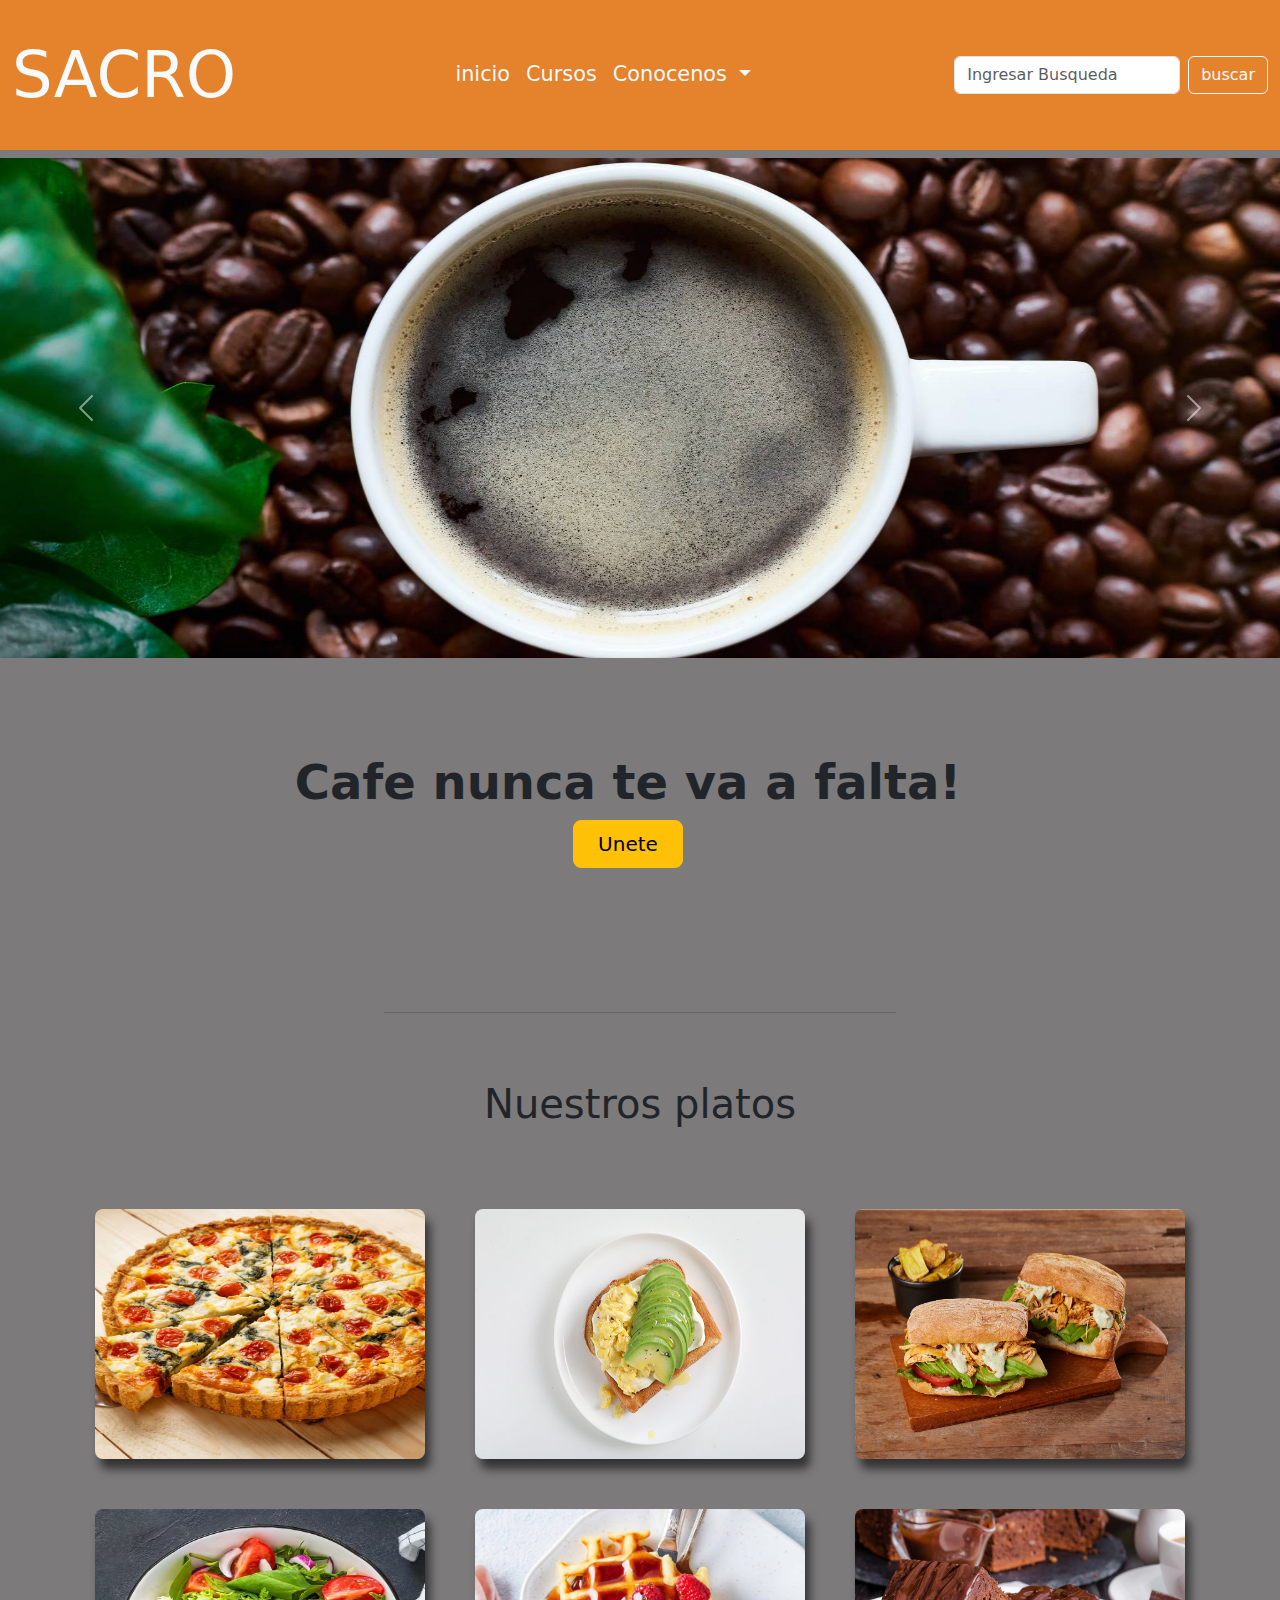
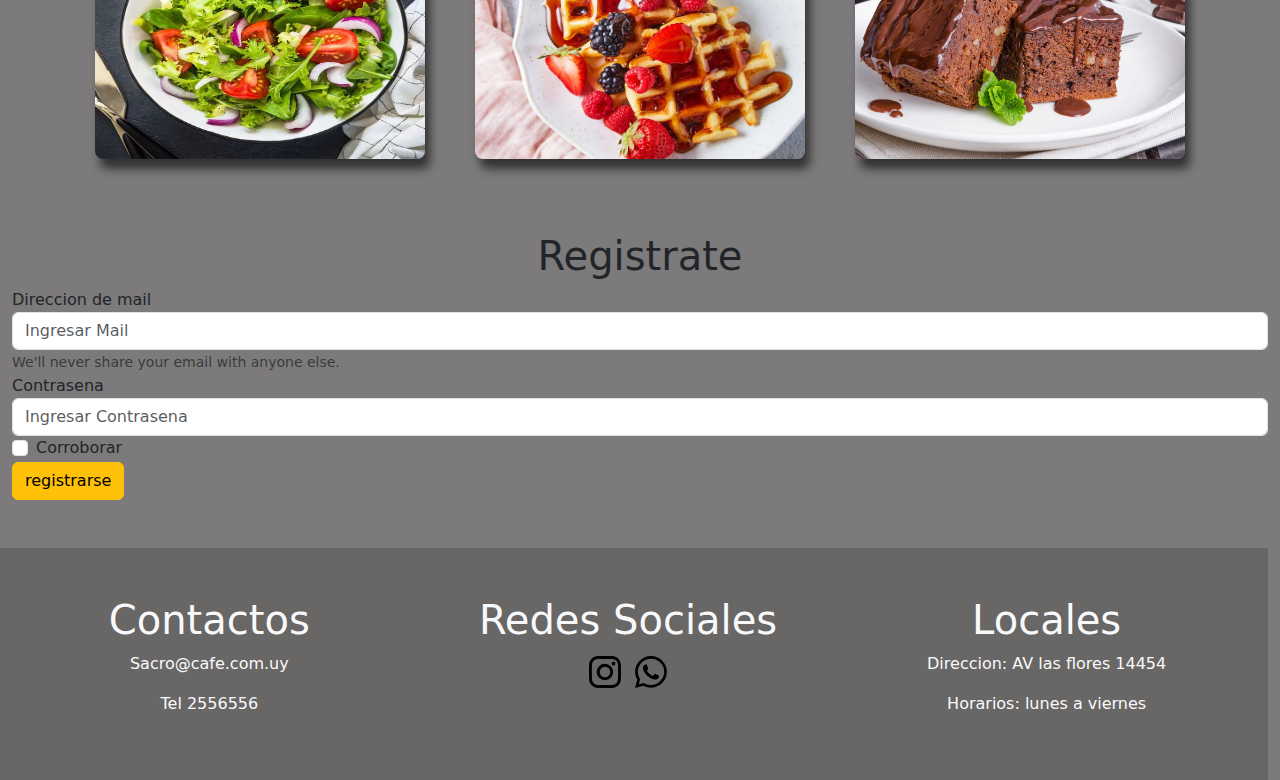
<file: index.html>
<!DOCTYPE html>
<html lang="en">

<head>
    <meta charset="UTF-8">
    <meta http-equiv="X-UA-Compatible" content="IE=edge">
    <meta name="viewport" content="width=device-width, initial-scale=1.0">
    <link href="https://fonts.googleapis.com/css2?family=Roboto:wght@100&display=swap" rel="stylesheet">
    <link rel="stylesheet" href="https://cdn.jsdelivr.net/npm/bootstrap@5.2.0/dist/css/bootstrap.min.css">
    <!--mi link css-->
    <link rel="stylesheet" href="css/estilos.css">
    <title>Document</title>
</head>

<body>

    <!--HEADER-->

    <div class="col-12 col-lg-12 mb-2">
        <nav class="navbar navbar-expand-lg  ">
            <div class="container-fluid text-light">
                <a class="navbar-brand text-light" href="index.html">SACRO</a>
                <button class="navbar-toggler" type="button" data-bs-toggle="collapse"
                    data-bs-target="#navbarSupportedContent" aria-controls="navbarSupportedContent"
                    aria-expanded="false" aria-label="Toggle navigation">
                    <span class="navbar-toggler-icon"></span>
                </button>
                <div class="collapse navbar-collapse " id="navbarSupportedContent">
                    <ul class="navbar-nav m-auto mb-2 mb-lg-0 ">
                        <li class="nav-item text-light">
                            <a class="nav-link active text-light" aria-current="page" href="index.html">inicio</a>
                        </li>
                        <li class="nav-item">
                            <a class="nav-link text-light"
                                href="../Sacro-cafe-lucas-torre-bs/pages/cursos.html">Cursos</a>
                        </li>
                        <li class="nav-item dropdown">
                            <a class="nav-link dropdown-toggle text-light" href="#" role="button"
                                data-bs-toggle="dropdown" aria-expanded="false">
                                Conocenos
                            </a>
                            <ul class="dropdown-menu bg-dark">
                                <li><a class="dropdown-item text-light"
                                        href="../Sacro-cafe-lucas-torre-bs/pages/variedades.html">Variedades de
                                        cafe</a></li>
                                <li><a class="dropdown-item text-light"
                                        href="../Sacro-cafe-lucas-torre-bs/pages/nosotros.html">Nosotros</a></li>
                                <li>
                                    <hr class="dropdown-divider">
                                </li>
                                <li><a class="dropdown-item text-light"
                                        href="../Sacro-cafe-lucas-torre-bs/pages/registro.html">Registrarme</a></li>
                            </ul>
                        </li>

                    </ul>
                    <form class="d-flex" role="search">
                        <input class="form-control me-2" type="search" placeholder="Ingresar Busqueda"
                            aria-label="Search">
                        <button class="btn btn-outline-light" type="submit">buscar</button>
                    </form>
                </div>
            </div>
        </nav>
    </div>


    <!--MAIN-->
    <div>
        <!--carousel-->
        <div class="row">
            <div id="carouselExampleFade" class="carousel slide carousel-fade" data-bs-ride="carousel">
                <div class="carousel-inner">
                    <div class="carousel-item active">
                        <img src="assets/img/wallpaperancho.jpg" class="d-block w-100" alt="...">
                    </div>
                    <div class="carousel-item">
                        <img src="assets/img/metodosbackground.jpg" class="d-block w-100" alt="...">
                    </div>
                    <div class="carousel-item">
                        <img src="assets/img/wallpaperinicio.webp" class="d-block w-100" alt="...">
                    </div>
                </div>
                <button class="carousel-control-prev" type="button" data-bs-target="#carouselExampleFade"
                    data-bs-slide="prev">
                    <span class="carousel-control-prev-icon" aria-hidden="true"></span>
                    <span class="visually-hidden">Previous</span>
                </button>
                <button class="carousel-control-next" type="button" data-bs-target="#carouselExampleFade"
                    data-bs-slide="next">
                    <span class="carousel-control-next-icon" aria-hidden="true"></span>
                    <span class="visually-hidden">Next</span>
                </button>
            </div>

        </div>
        <!--unete-->
        <section class="container-fluid row mb-5">
            <div class="  px-4 py-5 my-5 text-center">

                <h1 class="display-5 fw-bold ">Cafe nunca te va a falta!</h1>
                <div class="col-lg-6 mx-auto">

                    <div class="d-grid gap-2 d-sm-flex justify-content-sm-center">
                        <button type="button" class="btn btn-warning btn-lg px-4 gap-3 botonUnete"><a
                                href="../Sacro-cafe-lucas-torre-bs/pages/registro.html">Unete</a></button>
                    </div>
                </div>
            </div>
        </section>
        <hr class="hrInicio">

        <div class="row text-center mb-5">
            <h1>Nuestros platos</h1>
        </div>
        <div class="container galeria">
            <div class="row">
                <div class="col-12 col-lg-4 col-md-6">
                    <img src="assets/img/tarta.jpg" alt="tarta">
                </div>
                <div class="col-12 col-lg-4 col-md-6">
                    <img src="assets/img/paltayhuevo.jpg" alt="paltayhueo">
                </div>
                <div class="col-12 col-lg-4 col-md-6">
                    <img src="assets/img/sandwich.jpg" alt="sandiwch">
                </div>
                <div class="col-12 col-lg-4 col-md-6">
                    <img src="assets/img/ensalada.jpg" alt="ensalada">
                </div>
                <div class="col-12 col-lg-4 col-md-6">
                    <img src="assets/img/waffles.jpg" alt="waffle">
                </div>
                <div class="col-12 col-lg-4 col-md-6">
                    <img src="assets/img/brownie.jpg" alt="brownie">
                </div>

            </div>
        </div>
    </div>

    <form class="container-fluid mb-5 mt-5">
        <h1 class="text-center">Registrate</h1>
        <div class="form-group">
            <label for="exampleInputEmail1">Direccion de mail</label>
            <input type="email" class="form-control" id="exampleInputEmail1" aria-describedby="emailHelp"
                placeholder="Ingresar Mail">
            <small id="emailHelp" class="form-text text-muted">We'll never share your email with anyone else.</small>
        </div>
        <div class="form-group">
            <label for="exampleInputPassword1">Contrasena</label>
            <input type="password" class="form-control" id="exampleInputPassword1" placeholder="Ingresar Contrasena">
        </div>
        <div class="form-check">
            <input type="checkbox" class="form-check-input" id="exampleCheck1">
            <label class="form-check-label" for="exampleCheck1">Corroborar</label>
        </div>
        <button type="submit" class="btn btn-warning text-center botonSubmit">registrarse</button>
    </form>
    <!--FOOTER-->

    <footer class=" row text-light text-center container-fluid ">
        <div class="col-12 col-lg-4 p-5">
            <h1>
                Contactos
            </h1>
            <p>Sacro@cafe.com.uy</p>
            <p>Tel 2556556</p>

        </div>
        <div class="col-12 col-lg-4 p-5">
            <h1>
                Redes Sociales
            </h1>
            <img class="igbs p-1  " src="assets/img/instagram.svg" alt="">
            <img class="igbs p-1 " src="assets/img/whatsapp.svg" alt="">

        </div>
        <div class="col-12 col-lg-4 p-5">
            <h1>
                Locales
            </h1>
            <p>Direccion: AV las flores 14454</p>
            <p> Horarios: lunes a viernes</p>
        </div>
    </footer>
    <script src="https://cdn.jsdelivr.net/npm/bootstrap@5.2.0/dist/js/bootstrap.bundle.min.js"
        integrity="sha384-A3rJD856KowSb7dwlZdYEkO39Gagi7vIsF0jrRAoQmDKKtQBHUuLZ9AsSv4jD4Xa"
        crossorigin="anonymous"></script>

</body>

</html>
</file>
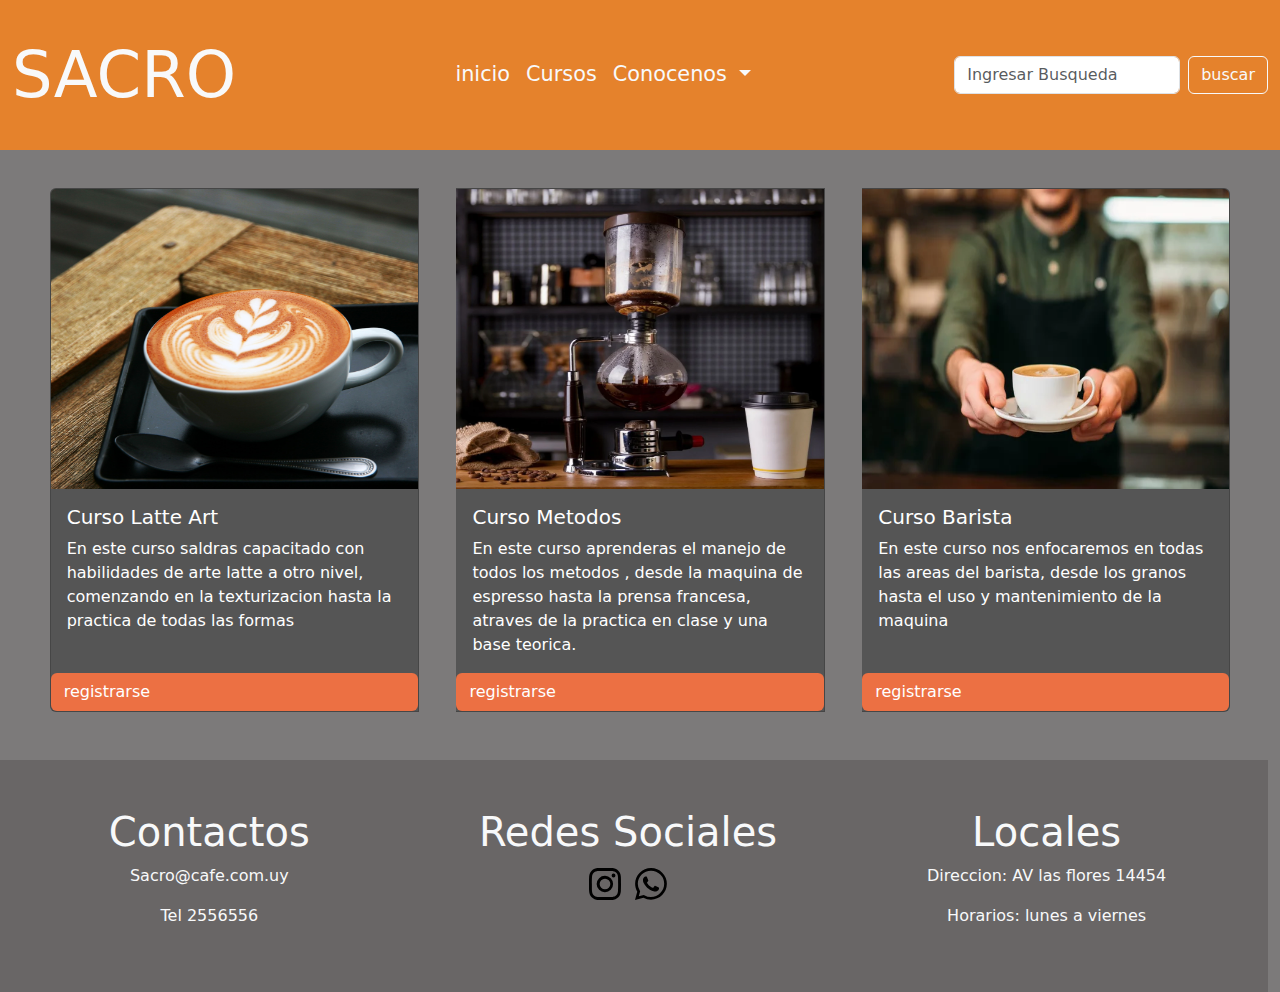
<file: pages/cursos.html>
<!DOCTYPE html>
<html lang="en">

<head>
    <meta charset="UTF-8">
    <meta http-equiv="X-UA-Compatible" content="IE=edge">
    <meta name="viewport" content="width=device-width, initial-scale=1.0">
    <link href="https://fonts.googleapis.com/css2?family=Roboto:wght@100&display=swap" rel="stylesheet">
    <link rel="stylesheet" href="https://cdn.jsdelivr.net/npm/bootstrap@5.2.0/dist/css/bootstrap.min.css">
    <!--mi link css-->
    <link rel="stylesheet" href="../css/estilos.css">
    <title>Document</title>
</head>

<body>

    <!--HEADER-->

    <div class="col-12 col-lg-12">
        <nav class="navbar navbar-expand-lg ">
            <div class="container-fluid">
                <a class="navbar-brand text-light" href="../index.html">SACRO</a>
                <button class="navbar-toggler" type="button" data-bs-toggle="collapse"
                    data-bs-target="#navbarSupportedContent" aria-controls="navbarSupportedContent"
                    aria-expanded="false" aria-label="Toggle navigation">
                    <span class="navbar-toggler-icon"></span>
                </button>
                <div class="collapse navbar-collapse" id="navbarSupportedContent">
                    <ul class="navbar-nav m-auto mb-2 mb-lg-0 ">
                        <li class="nav-item text-light">
                            <a class="nav-link active text-light" aria-current="page" href="../index.html">inicio</a>
                        </li>
                        <li class="nav-item text-light">
                            <a class="nav-link text-light" href="../pages/cursos.html">Cursos</a>
                        </li>
                        <li class="nav-item dropdown">
                            <a class="nav-link dropdown-toggle text-light" href="#" role="button"
                                data-bs-toggle="dropdown" aria-expanded="false">
                                Conocenos
                            </a>
                            <ul class="dropdown-menu bg-dark">
                                <li><a class="dropdown-item text-light" href="../pages/variedades.html">Variedades de
                                        cafe</a></li>
                                <li><a class="dropdown-item text-light" href="../pages/nosotros.html">Nosotros</a></li>
                                <li>
                                    <hr class="dropdown-divider">
                                </li>
                                <li><a class="dropdown-item text-light" href="../pages/registro.html">Registrarme</a>
                                </li>
                            </ul>
                        </li>

                    </ul>
                    <form class="d-flex" role="search">
                        <input class="form-control me-2" type="search" placeholder="Ingresar Busqueda"
                            aria-label="Search">
                        <button class="btn btn-outline-light" type="submit">buscar</button>
                    </form>
                </div>
            </div>
        </nav>
    </div>
    <!--MAIN-->
    <div class="container-fluid card-group mb-5 ">
        <div class="card ">
            <img src="../assets/img/latteartbackground.jpg" class="card-img-top" alt="...">
            <div class="card-body">
                <h5 class="card-title">Curso Latte Art</h5>
                <p class="card-text">En este curso saldras capacitado con habilidades de arte latte a otro nivel, comenzando en la texturizacion hasta la practica de todas las formas</p>
               
            </div>
            <button type="submit" class="btn btn-bg text-center botonSubmit">registrarse</button>
        </div>
        <div class="card ">
            <img src="../assets/img/Construction_Service_Instagram_Post_1024x1024.webp" class="card-img-top" alt="...">
            <div class="card-body">
                <h5 class="card-title">Curso Metodos</h5>
                <p class="card-text">En este curso aprenderas el manejo de todos los metodos , desde la maquina de
                    espresso hasta la prensa francesa, atraves de la practica en clase y una base teorica.</p>
                
            </div>
            <button type="submit" class="btn btn-bg text-center botonSubmit">registrarse</button>
        </div>
        <div class="card ">
            <img src="../assets/img/barista.jpg" class="card-img-top" alt="...">
            <div class="card-body">
                <h5 class="card-title">Curso Barista</h5>
                <p class="card-text">En este curso nos enfocaremos en todas las areas del barista, desde los granos
                    hasta el uso y mantenimiento de la maquina</p>
                
            </div>
            <button type="submit" class="btn btn-bg text-center botonSubmit">registrarse</button>
        </div>
    </div>
    <!--FOOTER-->

    <footer class="container-fluid  row text-light text-center ">
        <div class="col-12 col-lg-4 p-5">
            <h1>
                Contactos
            </h1>
            <p>Sacro@cafe.com.uy</p>
            <p>Tel 2556556</p>

        </div>
        <div class="col-12 col-lg-4 p-5">
            <h1>
                Redes Sociales
            </h1>
            <img class="igbs p-1" src="../assets/img/instagram.svg" alt="">
            <img class="igbs p-1" src="../assets/img/whatsapp.svg" alt="">

        </div>
        <div class="col-12 col-lg-4 p-5">
            <h1>
                Locales
            </h1>
            <p>Direccion: AV las flores 14454</p>
            <p> Horarios: lunes a viernes</p>
         </footer>

    <script src="https://cdn.jsdelivr.net/npm/bootstrap@5.2.0/dist/js/bootstrap.bundle.min.js"
        integrity="sha384-A3rJD856KowSb7dwlZdYEkO39Gagi7vIsF0jrRAoQmDKKtQBHUuLZ9AsSv4jD4Xa"
        crossorigin="anonymous"></script>

</body>

</html>
</file>
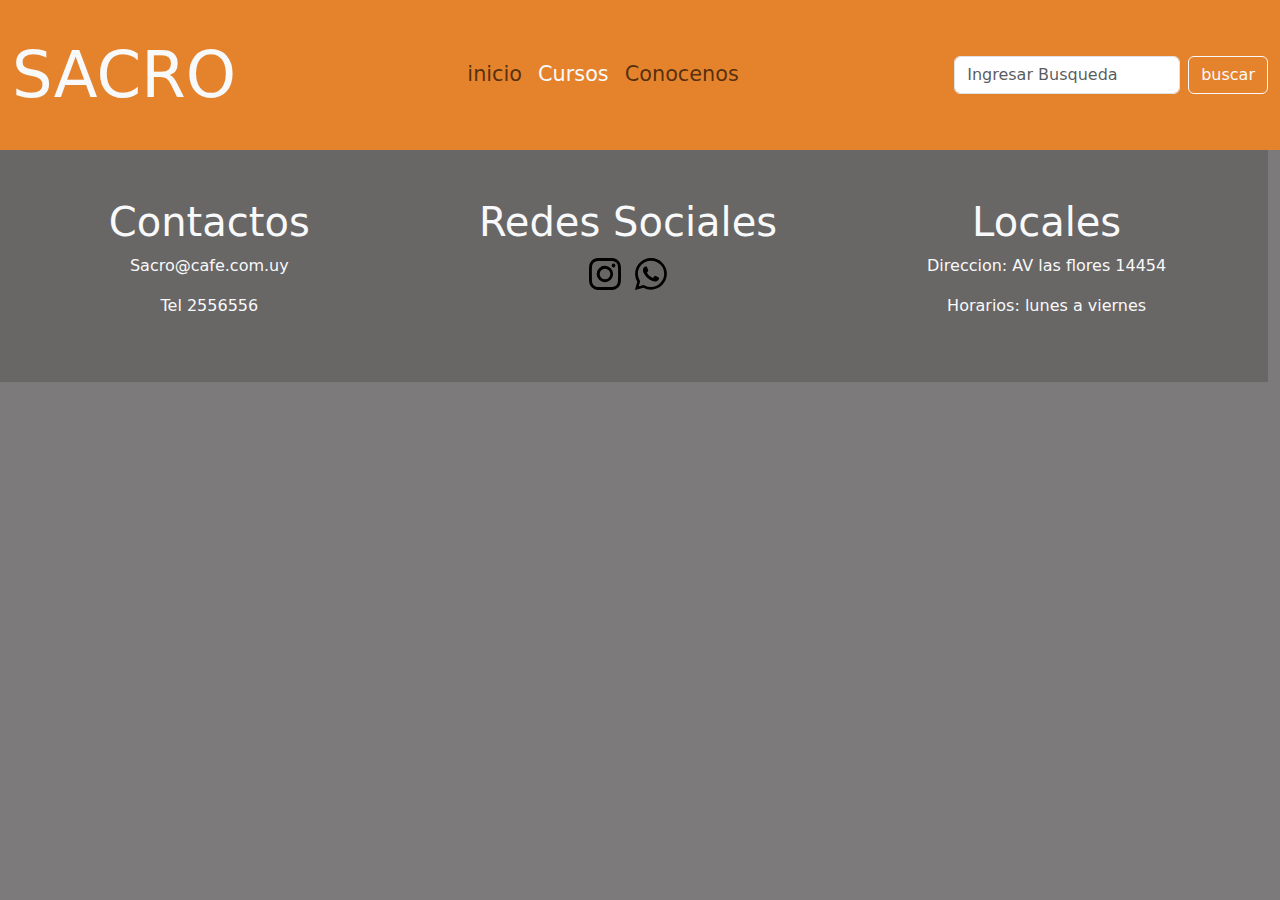
<file: pages/iniciarsesion.html>
<!DOCTYPE html>
<html lang="en">

<head>
    <meta charset="UTF-8">
    <meta http-equiv="X-UA-Compatible" content="IE=edge">
    <meta name="viewport" content="width=device-width, initial-scale=1.0">
    <link href="https://fonts.googleapis.com/css2?family=Roboto:wght@100&display=swap" rel="stylesheet">
    <link rel="stylesheet" href="https://cdn.jsdelivr.net/npm/bootstrap@5.2.0/dist/css/bootstrap.min.css">
    <!--mi link css-->
    <link rel="stylesheet" href="../css/estilos.css">
    <title>Document</title>
</head>

<body>
    
        <!--HEADER-->
        
            <div class="col-12 col-lg-12">
                <nav class="navbar navbar-expand-lg ">
                    <div class="container-fluid">
                        <a class="navbar-brand text-light" href="../index.html">SACRO</a>
                        <button class="navbar-toggler" type="button" data-bs-toggle="collapse"
                            data-bs-target="#navbarSupportedContent" aria-controls="navbarSupportedContent"
                            aria-expanded="false" aria-label="Toggle navigation">
                            <span class="navbar-toggler-icon"></span>
                        </button>
                        <div class="collapse navbar-collapse" id="navbarSupportedContent">
                            <ul class="navbar-nav m-auto mb-2 mb-lg-0 ">
                                <li class="nav-item text-light">
                                    <a class="nav-link activetext-light" aria-current="page" href="../index.html">inicio</a>
                                </li>
                                <li class="nav-item">
                                    <a class="nav-link text-light" href="../pages/cursos.html">Cursos</a>
                                </li>
                                <li class="nav-item dropdown">
                                    <a class="nav-link dropdown-toggletext-light" href="#" role="button" data-bs-toggle="dropdown"
                                        aria-expanded="false">
                                        Conocenos
                                    </a>
                                    <ul class="dropdown-menu bg-darktext-light">
                                        <li><a class="dropdown-itemtext-light" href="../pages/variedades.html">Variedades de cafe</a></li>
                                        <li><a class="dropdown-itemtext-light" href="../pages/nosotros.html">Nosotros</a></li>
                                        <li>
                                            <hr class="dropdown-divider">
                                        </li>
                                        <li><a class="dropdown-itemtext-light" href="../pages/registro.html">Registrarme</a></li>
                                    </ul>
                                </li>
                                
                            </ul>
                            <form class="d-flex" role="search">
                                <input class="form-control me-2" type="search" placeholder="Ingresar Busqueda" aria-label="Search">
                                <button class="btn btn-outline-light" type="submit">buscar</button>
                            </form>
                        </div>
                    </div>
                </nav>
            </div>

            <!--FOOTER-->

                    <footer class=" container-fluid  row text-light text-center ">
                        <div class="col-12 col-lg-4 p-5">
                            <h1>
                                Contactos
                            </h1>
                            <p>Sacro@cafe.com.uy</p>
                            <p>Tel 2556556</p>

                        </div>
                        <div class="col-12 col-lg-4 p-5">
                            <h1>
                                Redes Sociales
                            </h1>
                            <img class="igbs p-1  " src="../assets/img/instagram.svg" alt="">
                            <img class="igbs p-1 " src="../assets/img/whatsapp.svg" alt="">

                        </div>
                        <div class="col-12 col-lg-4 p-5">
                            <h1>
                                Locales
                            </h1>
                            <p>Direccion: AV las flores 14454</p>
                            <p> Horarios: lunes a viernes</p>



                    </footer>
</div>
    <script src="https://cdn.jsdelivr.net/npm/bootstrap@5.2.0/dist/js/bootstrap.bundle.min.js"
        integrity="sha384-A3rJD856KowSb7dwlZdYEkO39Gagi7vIsF0jrRAoQmDKKtQBHUuLZ9AsSv4jD4Xa"
        crossorigin="anonymous"></script>

</body>

</html>
</file>
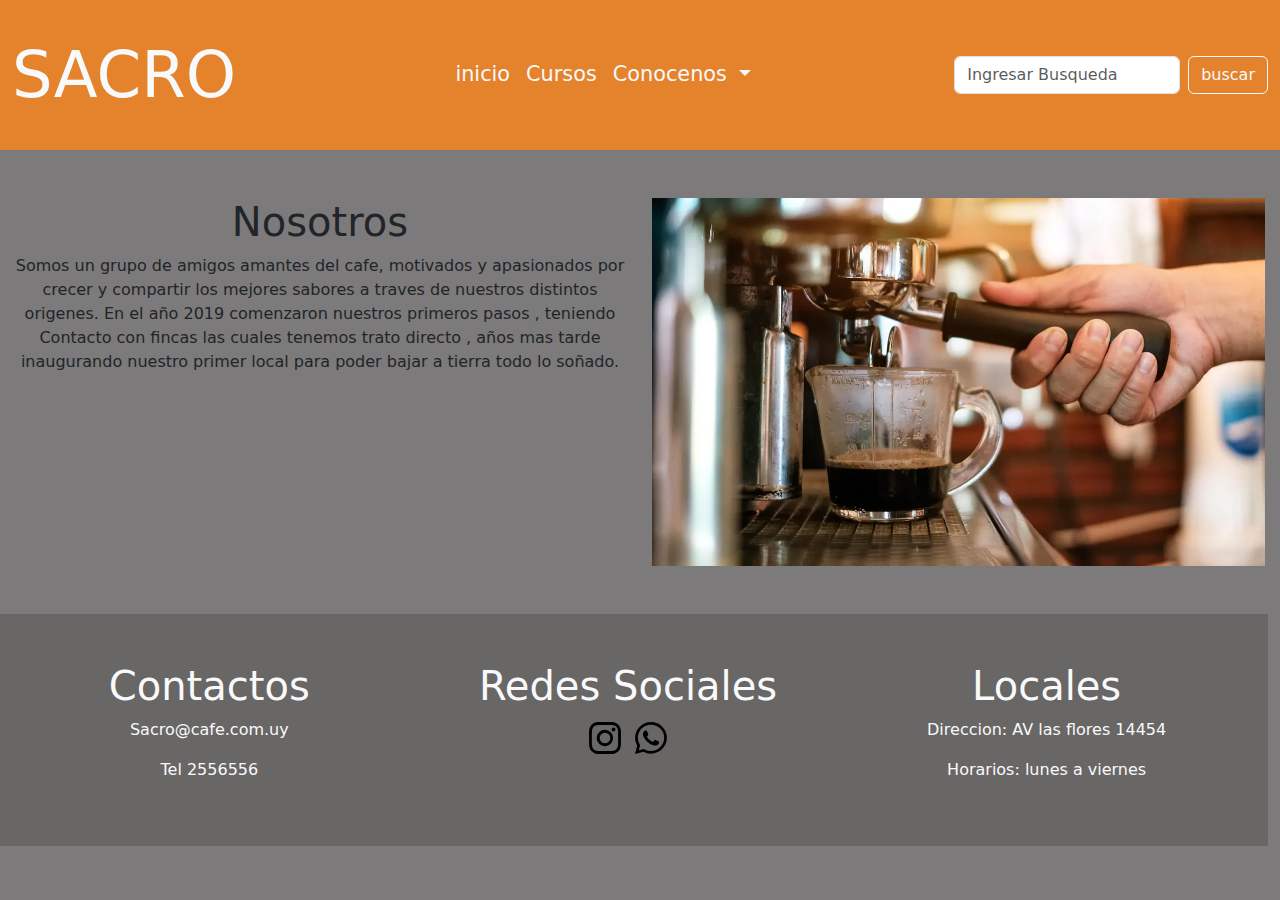
<file: pages/nosotros.html>
<!DOCTYPE html>
<html lang="en">

<head>
    <meta charset="UTF-8">
    <meta http-equiv="X-UA-Compatible" content="IE=edge">
    <meta name="viewport" content="width=device-width, initial-scale=1.0">
    <link href="https://fonts.googleapis.com/css2?family=Roboto:wght@100&display=swap" rel="stylesheet">
    <link rel="stylesheet" href="https://cdn.jsdelivr.net/npm/bootstrap@5.2.0/dist/css/bootstrap.min.css">
    <!--mi link css-->
    <link rel="stylesheet" href="../css/estilos.css">
    <title>Document</title>
</head>

<body>

    <!--HEADER-->

    <div class="col-12 col-lg-12">
        <nav class="navbar navbar-expand-lg">
            <div class="container-fluid">
                <a class="navbar-brand text-light" href="../index.html">SACRO</a>
                <button class="navbar-toggler" type="button" data-bs-toggle="collapse"
                    data-bs-target="#navbarSupportedContent" aria-controls="navbarSupportedContent"
                    aria-expanded="false" aria-label="Toggle navigation">
                    <span class="navbar-toggler-icon"></span>
                </button>
                <div class="collapse navbar-collapse" id="navbarSupportedContent">
                    <ul class="navbar-nav m-auto mb-2 mb-lg-0 ">
                        <li class="nav-item text-light">
                            <a class="nav-link active text-light" aria-current="page" href="../index.html">inicio</a>
                        </li>
                        <li class="nav-item">
                            <a class="nav-link text-light" href="../pages/cursos.html">Cursos</a>
                        </li>
                        <li class="nav-item dropdown">
                            <a class="nav-link dropdown-toggle text-light" href="#" role="button"
                                data-bs-toggle="dropdown" aria-expanded="false">
                                Conocenos
                            </a>
                            <ul class="dropdown-menu bg-dark">
                                <li><a class="dropdown-item text-light" href="../pages/variedades.html">Variedades de
                                        cafe</a>
                                </li>
                                <li><a class="dropdown-item text-light" href="../pages/nosotros.html">Nosotros</a></li>
                                <li>
                                    <hr class="dropdown-divider">
                                </li>
                                <li><a class="dropdown-item text-light" href="../registro.html">Registrarme</a></li>
                            </ul>
                        </li>

                    </ul>
                    <form class="d-flex" role="search">
                        <input class="form-control me-2" type="search" placeholder="Ingresar Busqueda"
                            aria-label="Search">
                        <button class="btn btn-outline-light" type="submit">buscar</button>
                    </form>
                </div>
            </div>
        </nav>
    </div>
    <!--MAIN-->
    <main class="container-fluid mt-5 mb-5">
        <div class="row">
            <div class="col-12 col-lg-6 text-center">
                <h1>Nosotros</h1>
                <p>Somos un grupo de amigos amantes del cafe, motivados y apasionados por crecer y compartir los mejores
                    sabores a traves de nuestros distintos origenes. En el año 2019 comenzaron nuestros primeros pasos ,
                    teniendo Contacto con fincas las cuales tenemos trato directo , años mas tarde inaugurando nuestro
                    primer local para poder bajar a tierra todo lo soñado.</p>
            </div>
            <div class="col-12 col-lg-6">
                <img class="imgNosotros" src="../assets/img/baristabackground.webp" alt="">
            </div>
        </div>
    </main>

    <!--FOOTER-->

    <footer class="container-fluid  row text-light text-center ">
        <div class="col-12 col-lg-4 p-5">
            <h1>
                Contactos
            </h1>
            <p>Sacro@cafe.com.uy</p>
            <p>Tel 2556556</p>

        </div>
        <div class="col-12 col-lg-4 p-5">
            <h1>
                Redes Sociales
            </h1>
            <img class="igbs p-1  " src="../assets/img/instagram.svg" alt="">
            <img class="igbs p-1 " src="../assets/img/whatsapp.svg" alt="">

        </div>
        <div class="col-12 col-lg-4 p-5">
            <h1>
                Locales
            </h1>
            <p>Direccion: AV las flores 14454</p>
            <p> Horarios: lunes a viernes</p>



    </footer>

    <script src="https://cdn.jsdelivr.net/npm/bootstrap@5.2.0/dist/js/bootstrap.bundle.min.js"
        integrity="sha384-A3rJD856KowSb7dwlZdYEkO39Gagi7vIsF0jrRAoQmDKKtQBHUuLZ9AsSv4jD4Xa"
        crossorigin="anonymous"></script>

</body>

</html>
</file>
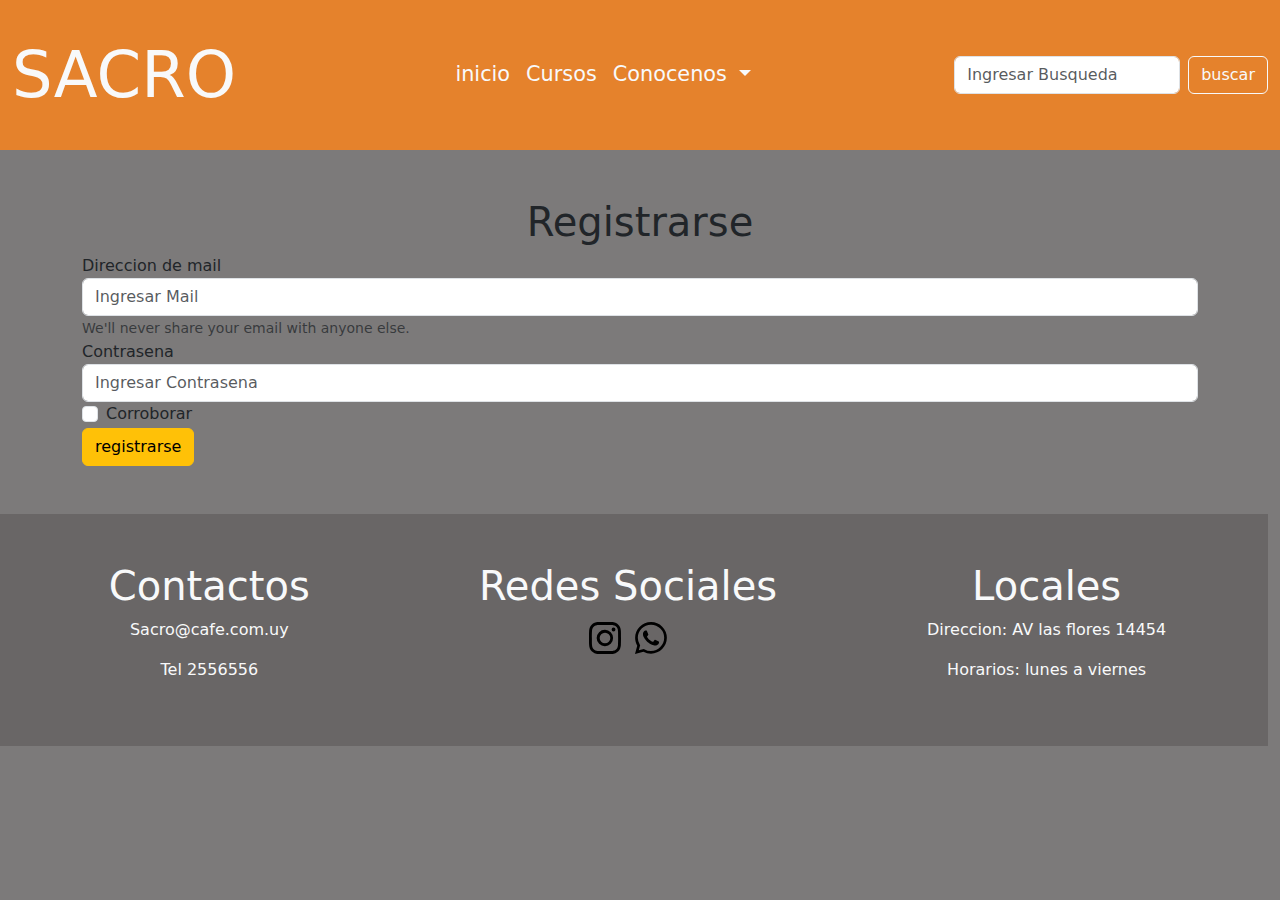
<file: pages/registro.html>
<!DOCTYPE html>
<html lang="en">

<head>
    <meta charset="UTF-8">
    <meta http-equiv="X-UA-Compatible" content="IE=edge">
    <meta name="viewport" content="width=device-width, initial-scale=1.0">
    <link href="https://fonts.googleapis.com/css2?family=Roboto:wght@100&display=swap" rel="stylesheet">
    <link rel="stylesheet" href="https://cdn.jsdelivr.net/npm/bootstrap@5.2.0/dist/css/bootstrap.min.css">
    <!--mi link css-->
    <link rel="stylesheet" href="../css/estilos.css">
    <title>Document</title>
</head>

<body>
    
        <!--HEADER-->

        <div class="col-12 col-lg-12">
            <nav class="navbar navbar-expand-lg">
                <div class="container-fluid">
                    <a class="navbar-brand text-light" href="../index.html">SACRO</a>
                    <button class="navbar-toggler" type="button" data-bs-toggle="collapse"
                        data-bs-target="#navbarSupportedContent" aria-controls="navbarSupportedContent"
                        aria-expanded="false" aria-label="Toggle navigation">
                        <span class="navbar-toggler-icon"></span>
                    </button>
                    <div class="collapse navbar-collapse" id="navbarSupportedContent">
                        <ul class="navbar-nav m-auto mb-2 mb-lg-0 ">
                            <li class="nav-item text-light">
                                <a class="nav-link active text-light" aria-current="page" href="../index.html">inicio</a>
                            </li>
                            <li class="nav-item text-light">
                                <a class="nav-link text-light" href="../pages/cursos.html">Cursos</a>
                            </li>
                            <li class="nav-item dropdown">
                                <a class="nav-link dropdown-toggle text-light" href="#" role="button" data-bs-toggle="dropdown"
                                    aria-expanded="false">
                                    Conocenos
                                </a>
                                <ul class="dropdown-menu bg-dark">
                                    <li><a class="dropdown-item text-light" href="../pages/variedades.html">Variedades de cafe</a>
                                    </li>
                                    <li><a class="dropdown-item text-light" href="../pages/nosotros.html">Nosotros</a></li>
                                    <li>
                                        <hr class="dropdown-divider">
                                    </li>
                                    <li><a class="dropdown-item text-light" href="../registro.html">Registrarme</a></li>
                                </ul>
                            </li>
 
                        </ul>
                        <form class="d-flex" role="search">
                            <input class="form-control me-2" type="search" placeholder="Ingresar Busqueda"
                                aria-label="Search">
                            <button class="btn btn-outline-light" type="submit">buscar</button>
                        </form>
                    </div>
                </div>
            </nav>
        </div>
        <!--FORM-->
        <form class="container mb-5 mt-5">
            <h1 class="text-center">Registrarse</h1>
            <div class="form-group">
                <label for="exampleInputEmail1">Direccion de mail</label>
                <input type="email" class="form-control" id="exampleInputEmail1" aria-describedby="emailHelp"
                    placeholder="Ingresar Mail">
                <small id="emailHelp" class="form-text text-muted">We'll never share your email with anyone else.</small>
            </div>
            <div class="form-group">
                <label for="exampleInputPassword1">Contrasena</label>
                <input type="password" class="form-control" id="exampleInputPassword1" placeholder="Ingresar Contrasena">
            </div>
            <div class="form-check">
                <input type="checkbox" class="form-check-input" id="exampleCheck1">
                <label class="form-check-label" for="exampleCheck1">Corroborar</label>
            </div>
            <button type="submit" class="btn btn-warning text-center botonSubmit">registrarse</button>
        </form>
        <!--FOOTER-->

        <footer class="container-fluid  row text-light text-center ">
            <div class="col-12 col-lg-4 p-5">
                <h1>
                    Contactos
                </h1>
                <p>Sacro@cafe.com.uy</p>
                <p>Tel 2556556</p>

            </div>
            <div class="col-12 col-lg-4 p-5">
                <h1>
                    Redes Sociales
                </h1>
                <img class="igbs p-1  " src="../assets/img/instagram.svg" alt="">
                <img class="igbs p-1 " src="../assets/img/whatsapp.svg" alt="">

            </div>
            <div class="col-12 col-lg-4 p-5">
                <h1>
                    Locales
                </h1>
                <p>Direccion: AV las flores 14454</p>
                <p> Horarios: lunes a viernes</p>



        </footer>

        <script src="https://cdn.jsdelivr.net/npm/bootstrap@5.2.0/dist/js/bootstrap.bundle.min.js"
            integrity="sha384-A3rJD856KowSb7dwlZdYEkO39Gagi7vIsF0jrRAoQmDKKtQBHUuLZ9AsSv4jD4Xa"
            crossorigin="anonymous"></script>

</body>

</html>
</file>
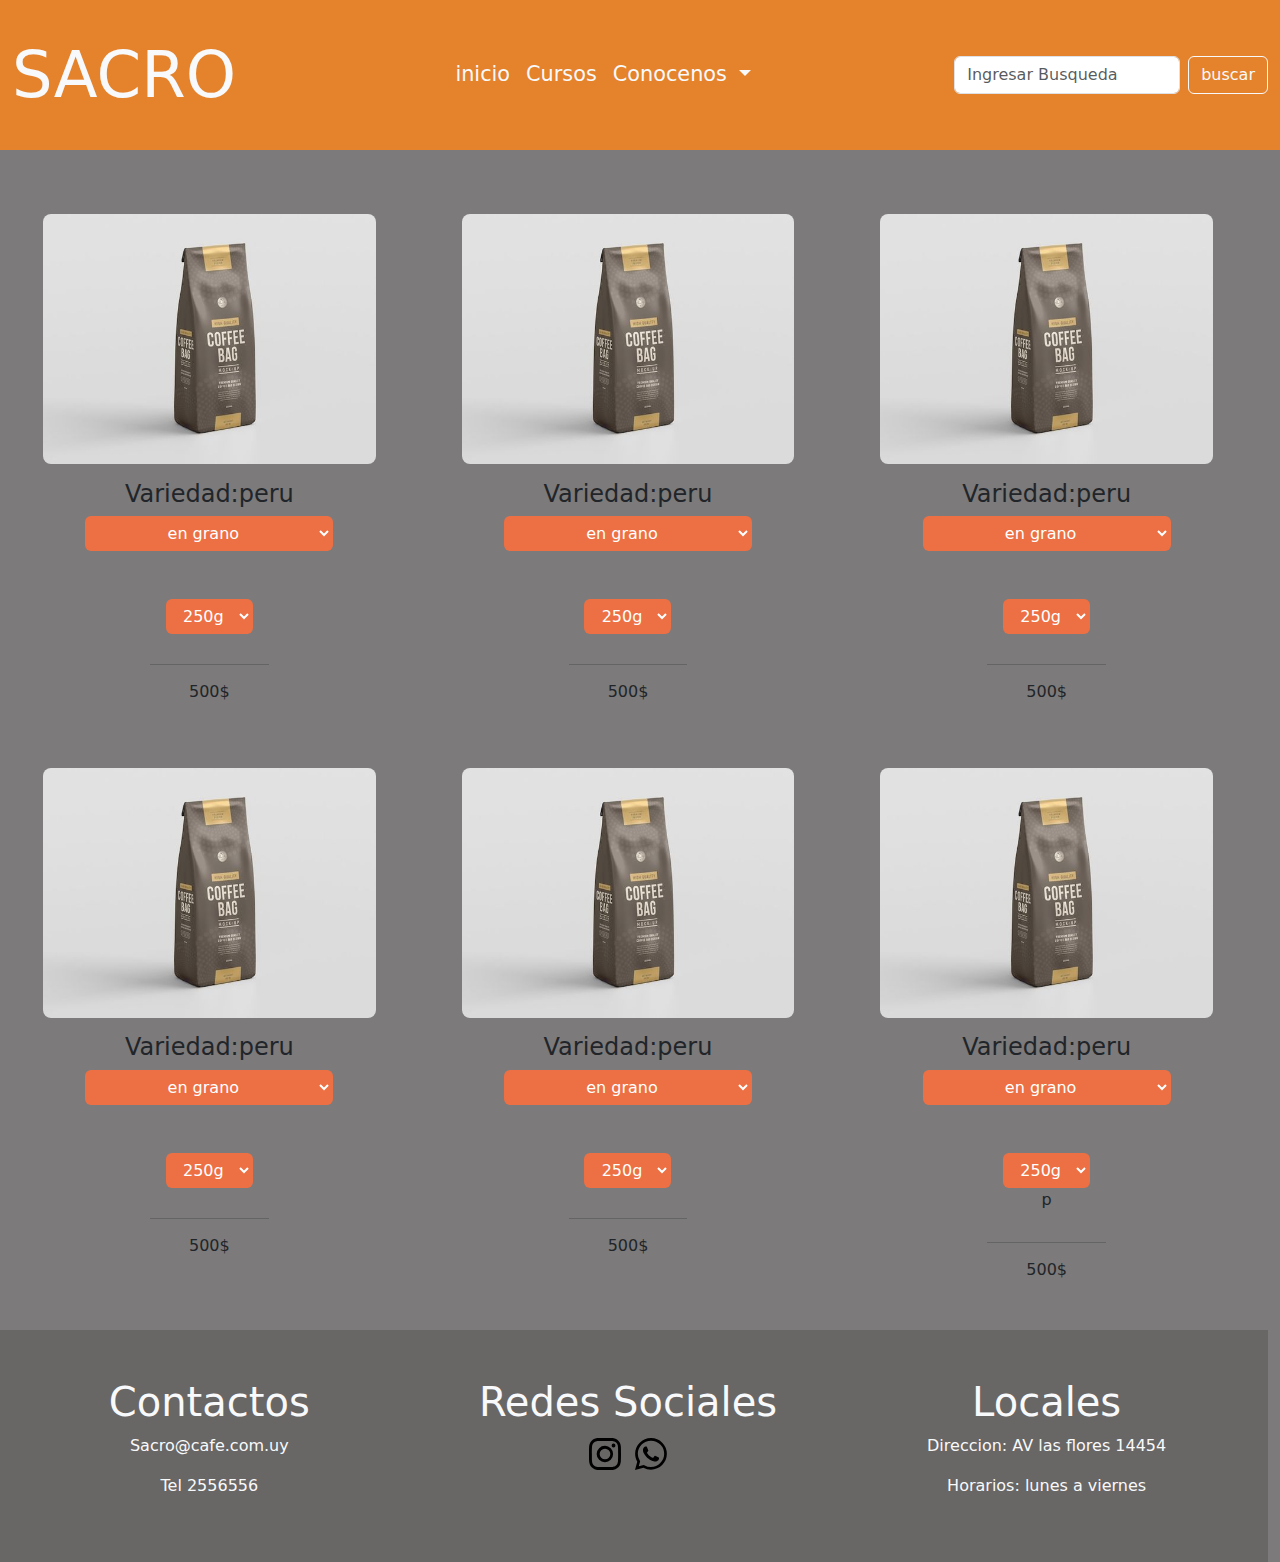
<file: pages/variedades.html>
<!DOCTYPE html>
<html lang="en">

<head>
    <meta charset="UTF-8">
    <meta http-equiv="X-UA-Compatible" content="IE=edge">
    <meta name="viewport" content="width=device-width, initial-scale=1.0">
    <link href="https://fonts.googleapis.com/css2?family=Roboto:wght@100&display=swap" rel="stylesheet">
    <link rel="stylesheet" href="https://cdn.jsdelivr.net/npm/bootstrap@5.2.0/dist/css/bootstrap.min.css">
    <!--mi link css-->
    <link rel="stylesheet" href="../css/estilos.css">
    <title>Document</title>
</head>

<body>

    <!--HEADER-->

    <div class="col-12 col-lg-12">
        <nav class="navbar navbar-expand-lg ">
            <div class="container-fluid">
                <a class="navbar-brand text-light" href="../index.html">SACRO</a>
                <button class="navbar-toggler" type="button" data-bs-toggle="collapse"
                    data-bs-target="#navbarSupportedContent" aria-controls="navbarSupportedContent"
                    aria-expanded="false" aria-label="Toggle navigation">
                    <span class="navbar-toggler-icon"></span>
                </button>
                <div class="collapse navbar-collapse" id="navbarSupportedContent">
                    <ul class="navbar-nav m-auto mb-2 mb-lg-0 ">
                        <li class="nav-item text-light">
                            <a class="nav-link active text-light" aria-current="page" href="../index.html">inicio</a>
                        </li>
                        <li class="nav-item text-light">
                            <a class="nav-link text-light" href="../pages/cursos.html">Cursos</a>
                        </li>
                        <li class="nav-item dropdown">
                            <a class="nav-link dropdown-toggle text-light" href="#" role="button"
                                data-bs-toggle="dropdown" aria-expanded="false">
                                Conocenos
                            </a>
                            <ul class="dropdown-menu bg-dark">
                                <li><a class="dropdown-item text-light" href="../pages/variedades.html">Variedades de
                                        cafe</a></li>
                                <li><a class="dropdown-item text-light" href="../pages/nosotros.html">Nosotros</a></li>
                                <li>
                                    <hr class="dropdown-divider">
                                </li>
                                <li><a class="dropdown-item text-light" href="../pages/registro.html">Registrarme</a>
                                </li>
                            </ul>
                        </li>

                    </ul>
                    <form class="d-flex" role="search">
                        <input class="form-control me-2" type="search" placeholder="Ingresar Busqueda"
                            aria-label="Search">
                        <button class="btn btn-outline-light" type="submit">buscar</button>
                    </form>
                </div>
            </div>
        </nav>
    </div>

    <!--MAIN-->
    <div class=" container-fluid row variedades-galeria text-center mt-5">
        <div class="col-12 col-lg-4">
            <img src="../assets/img/bolsacafenegri.jpg" alt="bolsacafenegri">
            <h1>Variedad:peru</h1>
            <div class="especificacionProd">
                
                <select name="tipodemoliendaperu" class="btn btn-bg text-center botonSubmit mb-5" id="">
                    <option value="grano">en grano</option>
                    <option value="fino">molienda fina(esspresso)</option>
                    <option value="medio">molienda media</option>
                    <option value="grueso">molienda gruesa</option>
                </select>
                <select name="gramos" class="btn btn-bg text-center botonSubmit">
                    <option value="250g">250g</option>
                    <option value="500g">500g</option>
                    <option value="750g">750g</option>
                    <option value="1k">1k</option>
                </select>
                <hr class="hrProd">
                <p class="liProd">500$</p>
            </div>
        </div>
        <div class="col-12 col-lg-4">
            <img src="../assets/img/bolsacafenegri.jpg" alt="bolsacafenegri">
            <h1>Variedad:peru</h1>
            <div class="especificacionProd">
                
                <select name="tipodemoliendaperu" class="btn btn-bg text-center botonSubmit mb-5" id="">
                    <option value="grano">en grano</option>
                    <option value="fino">molienda fina(esspresso)</option>
                    <option value="medio">molienda media</option>
                    <option value="grueso">molienda gruesa</option>
                </select>
                <select name="gramos" class="btn btn-bg text-center botonSubmit">
                    <option value="250g">250g</option>
                    <option value="500g">500g</option>
                    <option value="750g">750g</option>
                    <option value="1k">1k</option>
                </select>
                <hr class="hrProd">
                <p class="liProd">500$</p>
            </div>
        </div>
        <div class="col-12 col-lg-4">
            <img src="../assets/img/bolsacafenegri.jpg" alt="bolsacafenegri">
            <h1>Variedad:peru</h1>
            <div class="especificacionProd">
                
                <select name="tipodemoliendaperu" class="btn btn-bg text-center botonSubmit mb-5" id="">
                    <option value="grano">en grano</option>
                    <option value="fino">molienda fina(esspresso)</option>
                    <option value="medio">molienda media</option>
                    <option value="grueso">molienda gruesa</option>
                </select>
                <select name="gramos" class="btn btn-bg text-center botonSubmit">
                    <option value="250g">250g</option>
                    <option value="500g">500g</option>
                    <option value="750g">750g</option>
                    <option value="1k">1k</option>
                </select>
                <hr class="hrProd">
                <p class="liProd">500$</p>
            </div>
        </div>
        <div class="col-12 col-lg-4">
            <img src="../assets/img/bolsacafenegri.jpg" alt="bolsacafenegri">
            <h1>Variedad:peru</h1>
            <div class="especificacionProd">
                
                <select name="tipodemoliendaperu" class="btn btn-bg text-center botonSubmit mb-5" id="">
                    <option value="grano">en grano</option>
                    <option value="fino">molienda fina(esspresso)</option>
                    <option value="medio">molienda media</option>
                    <option value="grueso">molienda gruesa</option>
                </select>
                <select name="gramos" class="btn btn-bg text-center botonSubmit">
                    <option value="250g">250g</option>
                    <option value="500g">500g</option>
                    <option value="750g">750g</option>
                    <option value="1k">1k</option>
                </select>
                <hr class="hrProd">
                <p class="liProd">500$</p>
            </div>
        </div>
        <div class="col-12 col-lg-4">
            <img src="../assets/img/bolsacafenegri.jpg" alt="bolsacafenegri">
            <h1>Variedad:peru</h1>
            <div class="especificacionProd">
                
                <select name="tipodemoliendaperu" class="btn btn-bg text-center botonSubmit mb-5" id="">
                    <option value="grano">en grano</option>
                    <option value="fino">molienda fina(esspresso)</option>
                    <option value="medio">molienda media</option>
                    <option value="grueso">molienda gruesa</option>
                </select>
                <select name="gramos" class="btn btn-bg text-center botonSubmit">
                    <option value="250g">250g</option>
                    <option value="500g">500g</option>
                    <option value="750g">750g</option>
                    <option value="1k">1k</option>
                </select>
                <hr class="hrProd">
                <p class="liProd">500$</p>
            </div>
        </div>
        <div class="col-12 col-lg-4">
            <img src="../assets/img/bolsacafenegri.jpg" alt="bolsacafenegri">
            <h1>Variedad:peru</h1>
            <div class="especificacionProd">
                
                <select name="tipodemoliendaperu" class="btn btn-bg text-center botonSubmit mb-5" id="">
                    <option value="grano">en grano</option>
                    <option value="fino">molienda fina(esspresso)</option>
                    <option value="medio">molienda media</option>
                    <option value="grueso">molienda gruesa</option>
                </select>
                <select name="gramos" class="btn btn-bg text-center botonSubmit">
                    <option value="250g">250g</option>
                    <option value="500g">500g</option>
                    <option value="750g">750g</option>
                    <option value="1k">1k</option>
                </select>p
                <hr class="hrProd">
                <pp class="liProd">500$</p>
            </div>
        </div>

    </div>

    <!--FOOTER-->

    <footer class="container-fluid  row text-light text-center ">
        <div class="col-12 col-lg-4 p-5">
            <h1>
                Contactos
            </h1>
            <p>Sacro@cafe.com.uy</p>
            <p>Tel 2556556</p>

        </div>
        <div class="col-12 col-lg-4 p-5">
            <h1>
                Redes Sociales
            </h1>
            <img class="igbs p-1" src="../assets/img/instagram.svg" alt="">
            <img class="igbs p-1" src="../assets/img/whatsapp.svg" alt="">

        </div>
        <div class="col-12 col-lg-4 p-5">
            <h1>
                Locales
            </h1>
            <p>Direccion: AV las flores 14454</p>
            <p> Horarios: lunes a viernes</p>
         </footer>

    <script src="https://cdn.jsdelivr.net/npm/bootstrap@5.2.0/dist/js/bootstrap.bundle.min.js"
        integrity="sha384-A3rJD856KowSb7dwlZdYEkO39Gagi7vIsF0jrRAoQmDKKtQBHUuLZ9AsSv4jD4Xa"
        crossorigin="anonymous"></script>

</body>

</html>
</file>
<file: css/estilos.css>
body {
    background-color: rgb(124, 122, 122);
    font-size: 1rem;
}

a {
    text-decoration: none;
    color: black;
    list-style-type: none;
}

footer {
    background-color: rgb(105, 102, 102);
    margin-right: 0px;
    
}

.igbs {
    height: 40px;
}

.navbar {
    background-color: rgb(229, 130, 44);
}

.botonSubmit {
    display: flex;
    align-items: center;
}

.d-block {
    width: auto;
    height: 500px;
    max-height: 500px;
}

.galeria img {
    width: 100%;
    height: 250px;
    border-radius: 8px;
    box-shadow: 5px 10px 10px rgb(52, 51, 51);
}

.galeria img:hover {
    border: 0.5px solid rgb(139, 136, 136);
}

.galeria .col-lg-4 {
    padding: 25px;
    margin: 0px
}

.navbar {
    align-items: center;
    height: 150px;
    font-size: 1.3rem;
    width: 100%;
}

.navbar-brand {
    font-size: 4rem;
}

.hrInicio {
    width: 40%;
    display: inline-block;
    margin: 0px 30% 60px 30%;

}

.imgNosotros {
    height: 23rem;
    width: auto;
    border: 0
}

.card-img-top {
    height: 300px;
    width: 100%;
}

.card {
    background-color: rgb(85, 85, 85);
    color: white;
    margin: 3%;
}
.btn-bg{
    background-color: rgb(236, 112, 67);
    color: white;
}
.variedades-galeria img{
    margin:4%;
    height: 250px;
    width: auto;
    border-radius: 8px;
    
}
.variedades-galeria h1{
    font-size:1.5rem;
    text-align: center;
    

}
.variedades-galeria select{
    text-align: center;

}
.especificacionProd{
    display: flex;
    align-items: center;
    flex-direction: column;
    margin-bottom:8%

}
.hrProd{
    width: 30%;
    display: inline-block;
    margin: 30px 30% 15px 30%;

}
.especificacionProd p{
    font-size: 1rem;
}
@media (max-width:768px){
    .navbar{
       margin-bottom: 30%;
    }
    }
</file>
